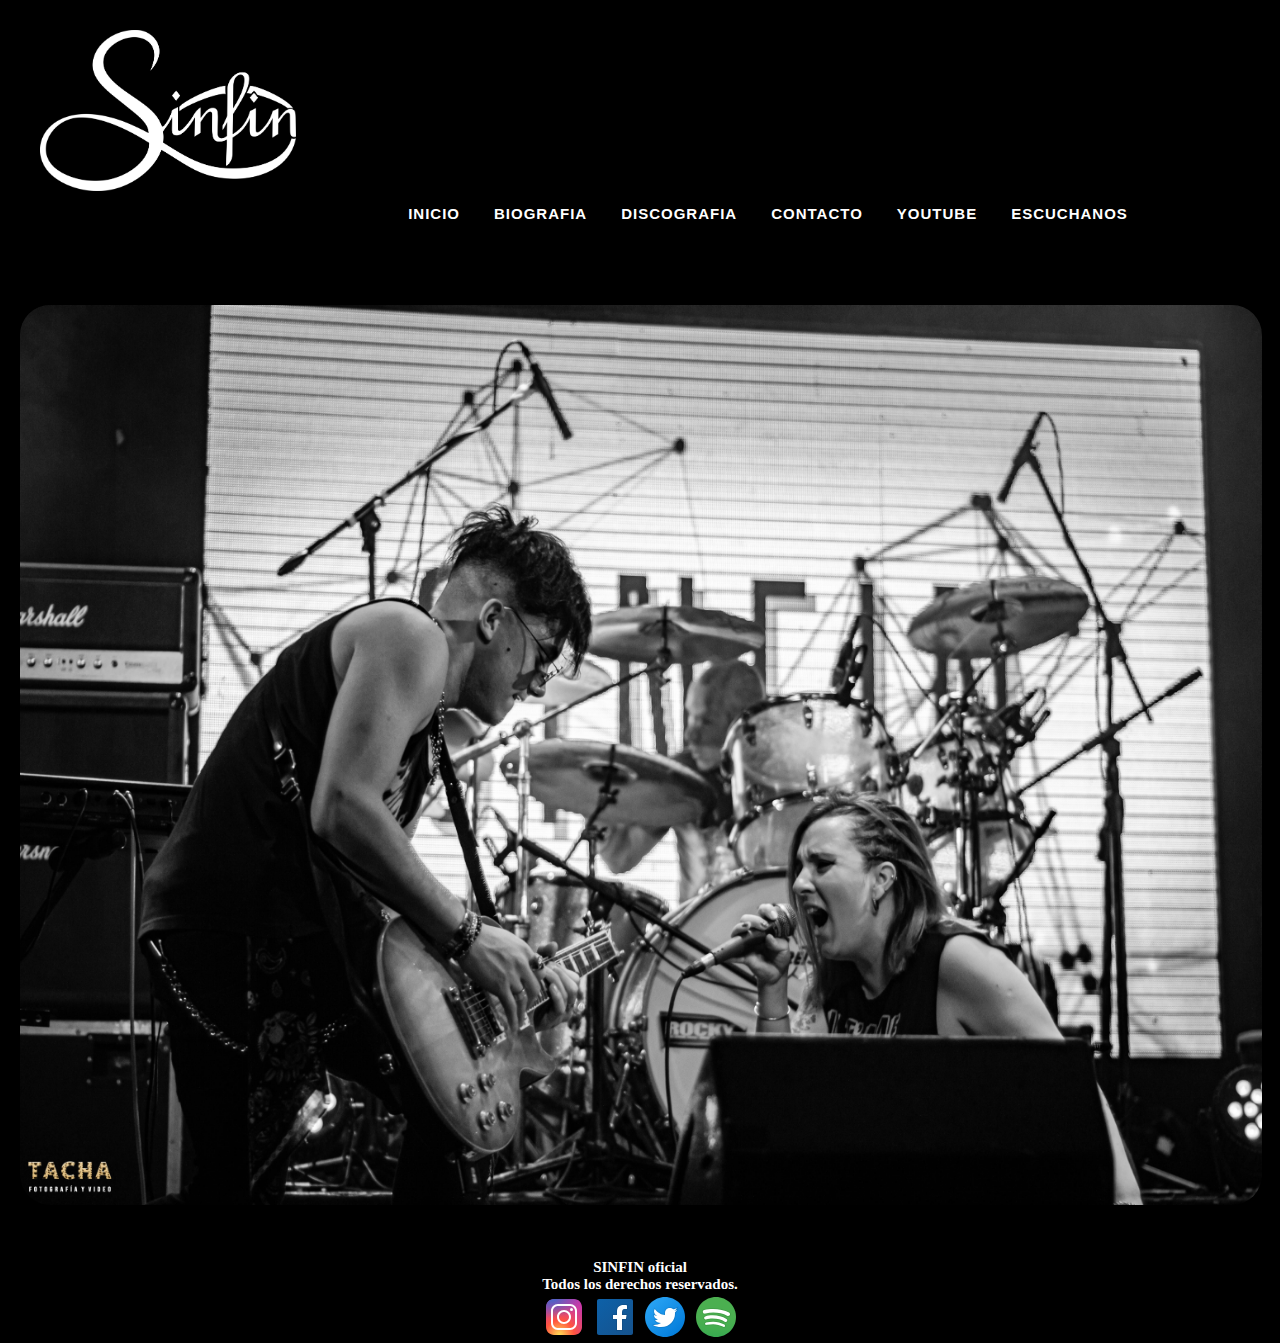
<file: index.html>
<!DOCTYPE html>
<html lang="en">
<head>
    <meta charset="UTF-8">
    <meta http-equiv="X-UA-Compatible" content="IE=edge">
    <meta name="viewport" content="width=device-width, initial-scale=1.0">
    <link rel="shortcut icon" href="./images/logo.jpg" type="image/x-icon">
    <link rel="stylesheet" href="./estilos/estilos.css">
    <title>SINFIN oficial</title>
</head>
<body>
    <header>
        <img class="logoIndex" src="./images/Logo45.png" alt="logo de la banda">  
        <nav class="menu">  
            <ul>
                <li>    
                    <a href="index.html">INICIO</a>
                </li>
                <li>    
                    <a href="./pages/biografia.html">BIOGRAFIA</a>
                </li>
                <li>
                    <a href="./pages/discografia.html">DISCOGRAFIA</a>
                    <ul class="submenu">
                        <li><a href="./pages/imagenes.html">IMAGENES</a></li>
                        <li><a href="./pages/integrantes.html">INTEGRANTES</a></li>
                    </ul>
                </li>
                <li>    
                    <a href="./pages/contacto.html">CONTACTO</a>
                </li>
                <li>    
                    <a target="_blank" href="https://www.youtube.com/@SINFINoficial">YOUTUBE</a>
                </li>
                <li>
                    <a href="">ESCUCHANOS</a>
                    <ul class="submenu">
                        <li><a target="_blank" href="">SPOTIFY</a></li>
                        <li><a target="_blank" href="">SOUNDCLOUD</a></li>
                        <li><a target="_blank" href="">APPLE MUSIC</a></li>
                    </ul>
                </li>
            </ul>
        </nav>
    </header>
    <div class="contenedorImg">
        <img class="foto1Index" src="./images/DSC_0328.jpg" alt="">
    </div>
    <footer class="footer">
        <div>
            <h2>SINFIN oficial <br> Todos los derechos reservados.</h2> 
            <a target="_blank" href="https://www.instagram.com/sinfin_rock/">  <img class="icono" src="./images/icons8-instagram.svg" alt="logo de instagram normal"></a>
            <a target="_blank" href="https://www.facebook.com/sinfinrock1">  <img class="icono" src="./images/icons8-facebook.svg" alt="logo de facebook normal"></a>
            <a target="_blank" href="https://twitter.com/sinfin_rock">  <img class="icono" src="./images/icons8-twitter-circled.svg" alt="logo de twitter normal"></a>
            <a target="_blank" href="https://open.spotify.com/artist/02mtSlWHjf9o2SP3NzKowz?si=W0Re-e3mQzudQ7jnJpN54w"> <img class="icono" src="./images/icons8-spotify.svg" alt="logo de spotify normal"></a>
        </div>
    </footer>
</body>
</html>
</file>
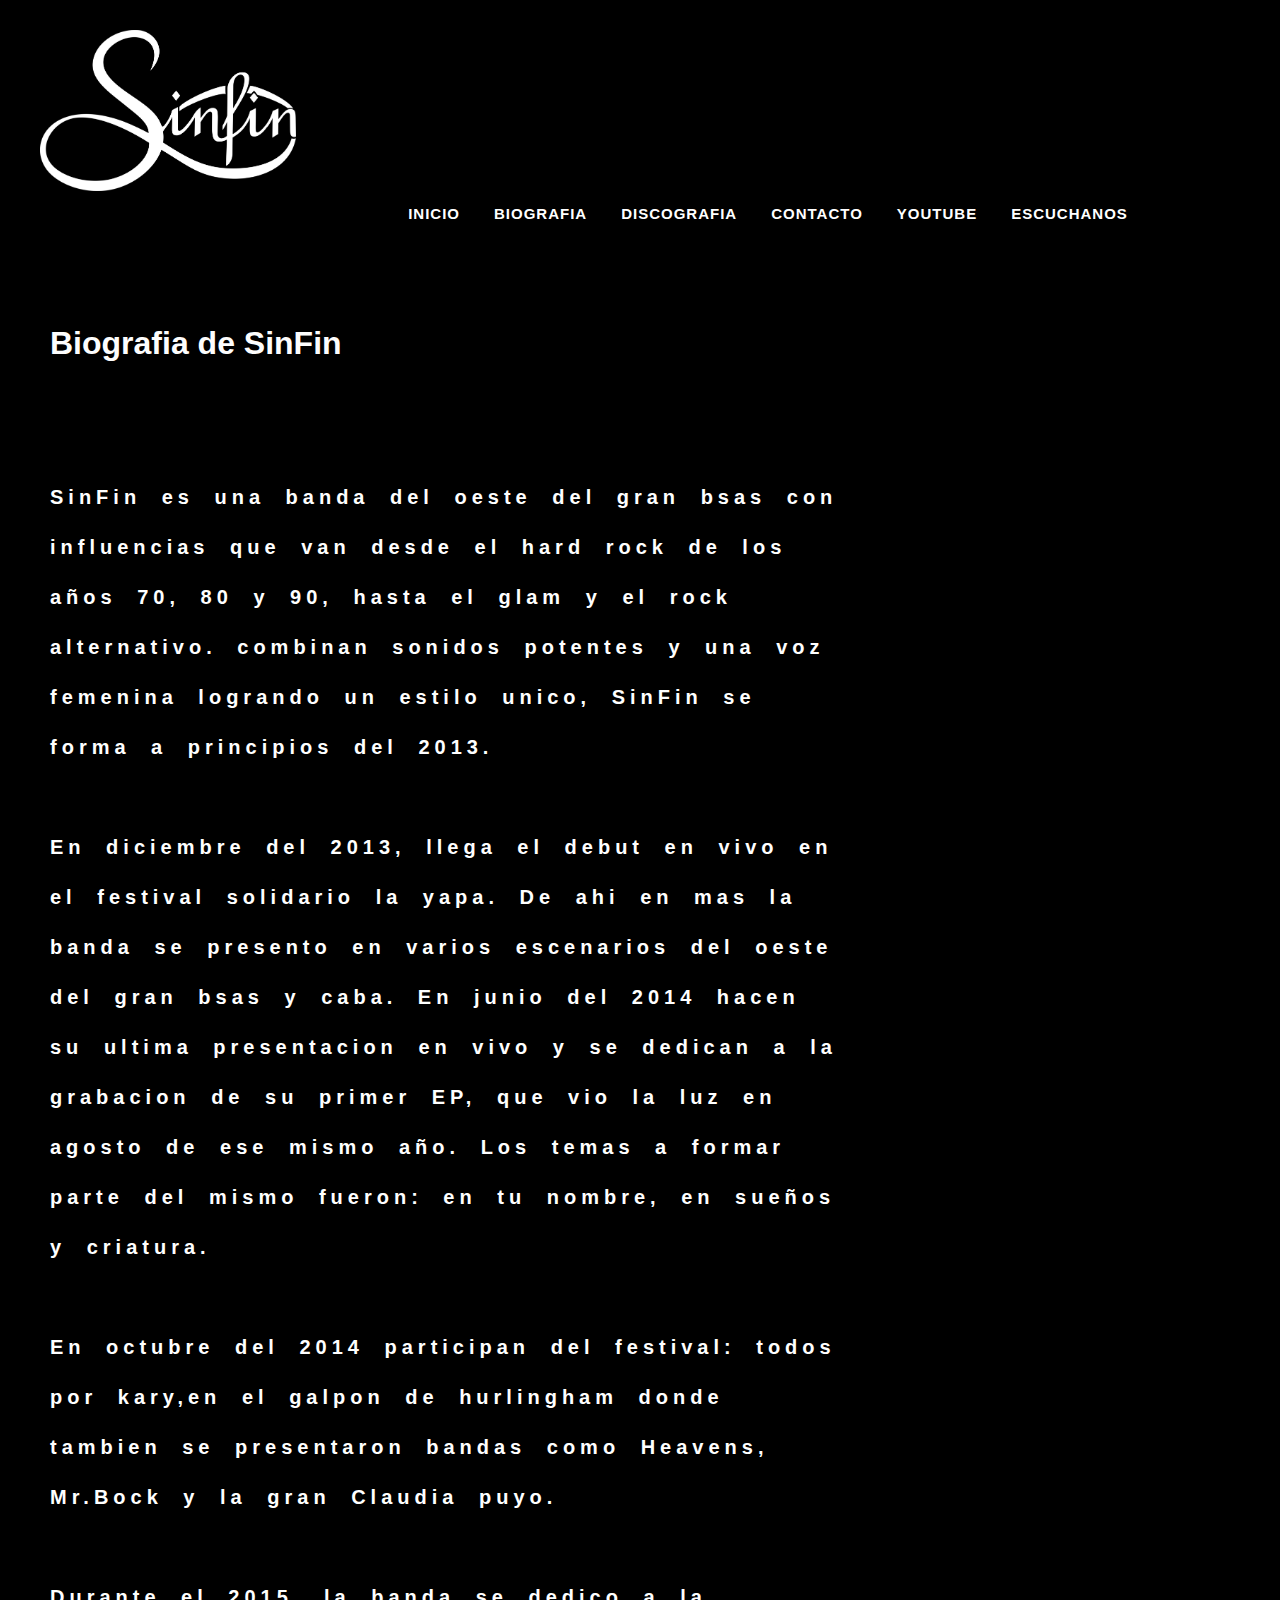
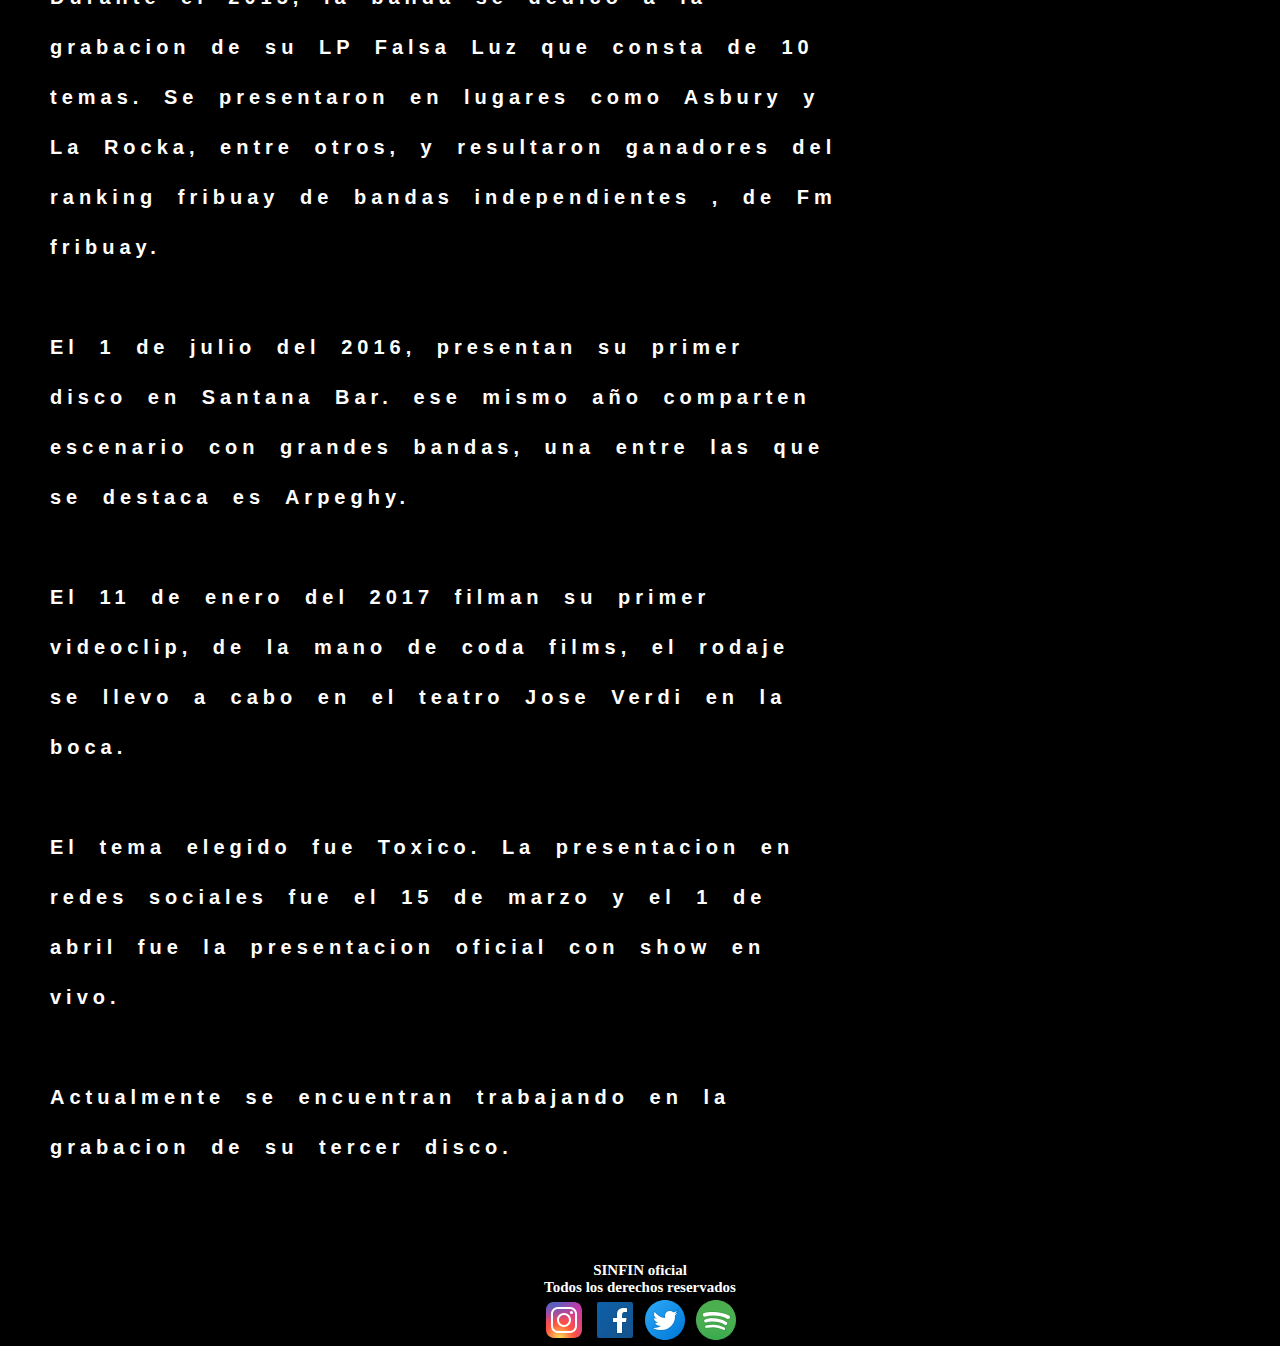
<file: pages/biografia.html>
<!DOCTYPE html>
<html lang="en">
<head>
    <meta charset="UTF-8">
    <meta http-equiv="X-UA-Compatible" content="IE=edge">
    <meta name="viewport" content="width=device-width, initial-scale=1.0">
    <link rel="shortcut icon" href="../images/logo.jpg" type="image/x-icon">
    <link rel="stylesheet" href="../estilos/estilos.css">
    <title>SINFIN oficial</title>
</head>
<body>
    <header>
        <img class="logoIndex" src="../images/Logo45.png" alt="logo de la banda">  
        <nav class="menu">  
            <ul>
                <li>    
                    <a href="../index.html">INICIO</a>
                </li>
                <li>    
                    <a href="./biografia.html">BIOGRAFIA</a>
                </li>
                <li>
                    <a href="./discografia.html">DISCOGRAFIA</a>
                    <ul class="submenu">
                        <li><a href="./imagenes.html">IMAGENES</a></li>
                        <li><a href="./integrantes.html">INTEGRANTES</a></li>
                    </ul>
                </li>
                <li>    
                    <a href="./contacto.html">CONTACTO</a>
                </li>
                <li>    
                    <a target="_blank" href="https://www.youtube.com/@SINFINoficial">YOUTUBE</a>
                </li>
                <li>
                    <a href="">ESCUCHANOS</a>
                    <ul class="submenu">
                        <li><a target="_blank" href="">SPOTIFY</a></li>
                        <li><a target="_blank" href="">SOUNDCLOUD</a></li>
                        <li><a target="_blank" href="">APPLE MUSIC</a></li>
                    </ul>
                </li>
            </ul>
        </nav>
    </header>
        <div>
            <h1 id="tituloBio"> Biografia de SinFin</h1>
            <p id="biografia"> 
                SinFin es una banda del oeste del gran bsas con influencias
                que van desde el hard rock de los años 70, 80 y 90, hasta el
                glam y el rock alternativo. combinan sonidos potentes y una voz
                femenina logrando un estilo unico, SinFin se forma a principios del 2013. <br><br>
                En diciembre del 2013, llega el debut en vivo en el festival solidario la yapa.
                De ahi en mas la banda se presento en varios escenarios del oeste del gran bsas y caba.
                En junio del 2014 hacen su ultima presentacion en vivo y se dedican a la grabacion
                de su primer EP, que vio la luz en agosto de ese mismo año. Los temas a formar parte del mismo
                fueron: en tu nombre, en sueños y criatura. <br><br>
                En octubre del 2014 participan del festival: todos por kary,en el galpon de hurlingham
                donde tambien se presentaron bandas como Heavens, Mr.Bock y la gran Claudia puyo. <br><br>
                Durante el 2015, la banda se dedico a la grabacion de su LP Falsa Luz que consta de 10 temas.
                Se presentaron en lugares como Asbury y La Rocka, entre otros, y resultaron ganadores del ranking
                fribuay de bandas independientes , de Fm fribuay. <br><br>
                El 1 de julio del 2016, presentan su primer disco en Santana Bar. ese mismo año comparten
                escenario con grandes bandas, una entre las que se destaca es Arpeghy. <br><br>
                El 11 de enero del 2017 filman su primer videoclip, de la mano de coda films, el rodaje se llevo a cabo
                en el teatro Jose Verdi en la boca. <br><br>
                El tema elegido fue Toxico. La presentacion en redes sociales fue el 15 de marzo y el 1 de abril
                fue la presentacion oficial con show en vivo. <br><br>
                Actualmente se encuentran trabajando en la grabacion de su tercer disco.
            </p>
        </div>
    <footer>    
        <div class="footer">
            <h2>SINFIN oficial <br> Todos los derechos reservados</h2>
            <a target="_blank" href="https://www.instagram.com/sinfin_rock/">  <img class="icono" src="../images/icons8-instagram.svg" alt="logo de instagram normal"></a>
            <a target="_blank" href="https://www.facebook.com/sinfinrock1">  <img class="icono" src="../images/icons8-facebook.svg" alt="logo de facebook normal"></a>
            <a target="_blank" href="https://twitter.com/sinfin_rock">  <img class="icono" src="../images/icons8-twitter-circled.svg" alt="logo de twitter normal"></a>
            <a target="_blank" href="https://open.spotify.com/artist/02mtSlWHjf9o2SP3NzKowz?si=W0Re-e3mQzudQ7jnJpN54w"> <img class="icono" src="../images/icons8-spotify.svg" alt="logo de spotify normal"></a>
        </div>
    </footer>
</body>
</html>
</file>
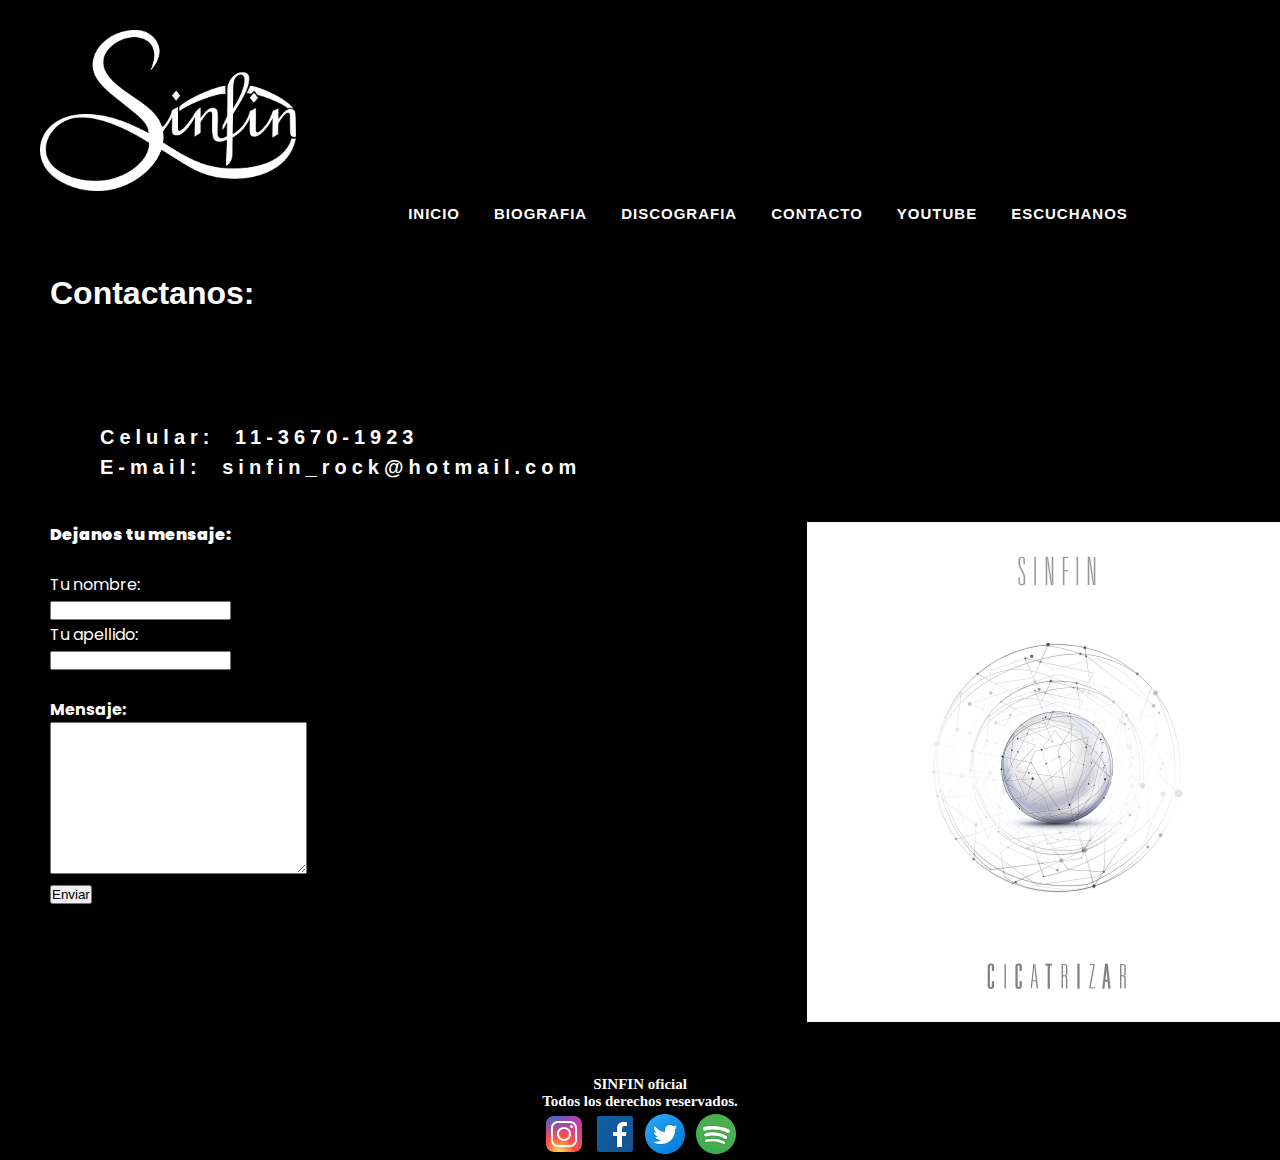
<file: pages/contacto.html>
<!DOCTYPE html>
<html lang="en">
<head>
    <meta charset="UTF-8">
    <meta http-equiv="X-UA-Compatible" content="IE=edge">
    <meta name="viewport" content="width=device-width, initial-scale=1.0">
    <link rel="shortcut icon" href="../images/logo.jpg" type="image/x-icon">
    <link rel="stylesheet" href="../estilos/estilos.css">
    <title>SINFIN oficial</title>
</head>
<body>
    <header>
        <img class="logoIndex" src="../images/Logo45.png" alt="logo de la banda">  
        <nav class="menu">  
            <ul>
                <li>    
                    <a href="../index.html">INICIO</a>
                </li>
                <li>    
                    <a href="./biografia.html">BIOGRAFIA</a>
                </li>
                <li>
                    <a href="./discografia.html">DISCOGRAFIA</a>
                    <ul class="submenu">
                        <li><a href="./imagenes.html">IMAGENES</a></li>
                        <li><a href="./integrantes.html">INTEGRANTES</a></li>
                    </ul>
                </li>
                <li>    
                    <a href="./contacto.html">CONTACTO</a>
                </li>
                <li>    
                    <a target="_blank" href="https://www.youtube.com/@SINFINoficial">YOUTUBE</a>
                </li>
                <li>
                    <a href="">ESCUCHANOS</a>
                    <ul class="submenu">
                        <li><a target="_blank" href="">SPOTIFY</a></li>
                        <li><a target="_blank" href="">SOUNDCLOUD</a></li>
                        <li><a target="_blank" href="">APPLE MUSIC</a></li>
                    </ul>
                </li>
            </ul>
        </nav>
    </header>
    <section>
        <h1>Contactanos:</h1>
        <p> Celular: 11-3670-1923 <br>
            E-mail: sinfin_rock@hotmail.com
        </p>
    </section>
    <div id="contenedorContacto">
        <div class="contactoTexto">
            <h4><strong>Dejanos tu mensaje:</strong></h4><br>
            <label>Tu nombre:</label>
            <input type="text"><br>
            <label>Tu apellido:</label>
            <input type="text"><br><br>
            <h4>Mensaje:</h4>
            <textarea name="consultas" id="" cols="30" rows="10"></textarea><br>
            <button>Enviar</button>
        </div>
        <div>
            <img class="imgContacto" src="../images/CICATRIZAR.jpg" alt="tapa cicatrizar">
        </div>
    </div>   
    <footer class="footer">
        <div>
            <h2>SINFIN oficial <br> Todos los derechos reservados.</h2> 
            <a target="_blank" href="https://www.instagram.com/sinfin_rock/">  <img class="icono" src="../images/icons8-instagram.svg" alt="logo de instagram normal"></a>
            <a target="_blank" href="https://www.facebook.com/sinfinrock1">  <img class="icono" src="../images/icons8-facebook.svg" alt="logo de facebook normal"></a>
            <a target="_blank" href="https://twitter.com/sinfin_rock">  <img class="icono" src="../images/icons8-twitter-circled.svg" alt="logo de twitter normal"></a>
            <a target="_blank" href="https://open.spotify.com/artist/02mtSlWHjf9o2SP3NzKowz?si=W0Re-e3mQzudQ7jnJpN54w"> <img class="icono" src="../images/icons8-spotify.svg" alt="logo de spotify normal"></a>
        </div>
    </footer>
</body>
</html>
</file>
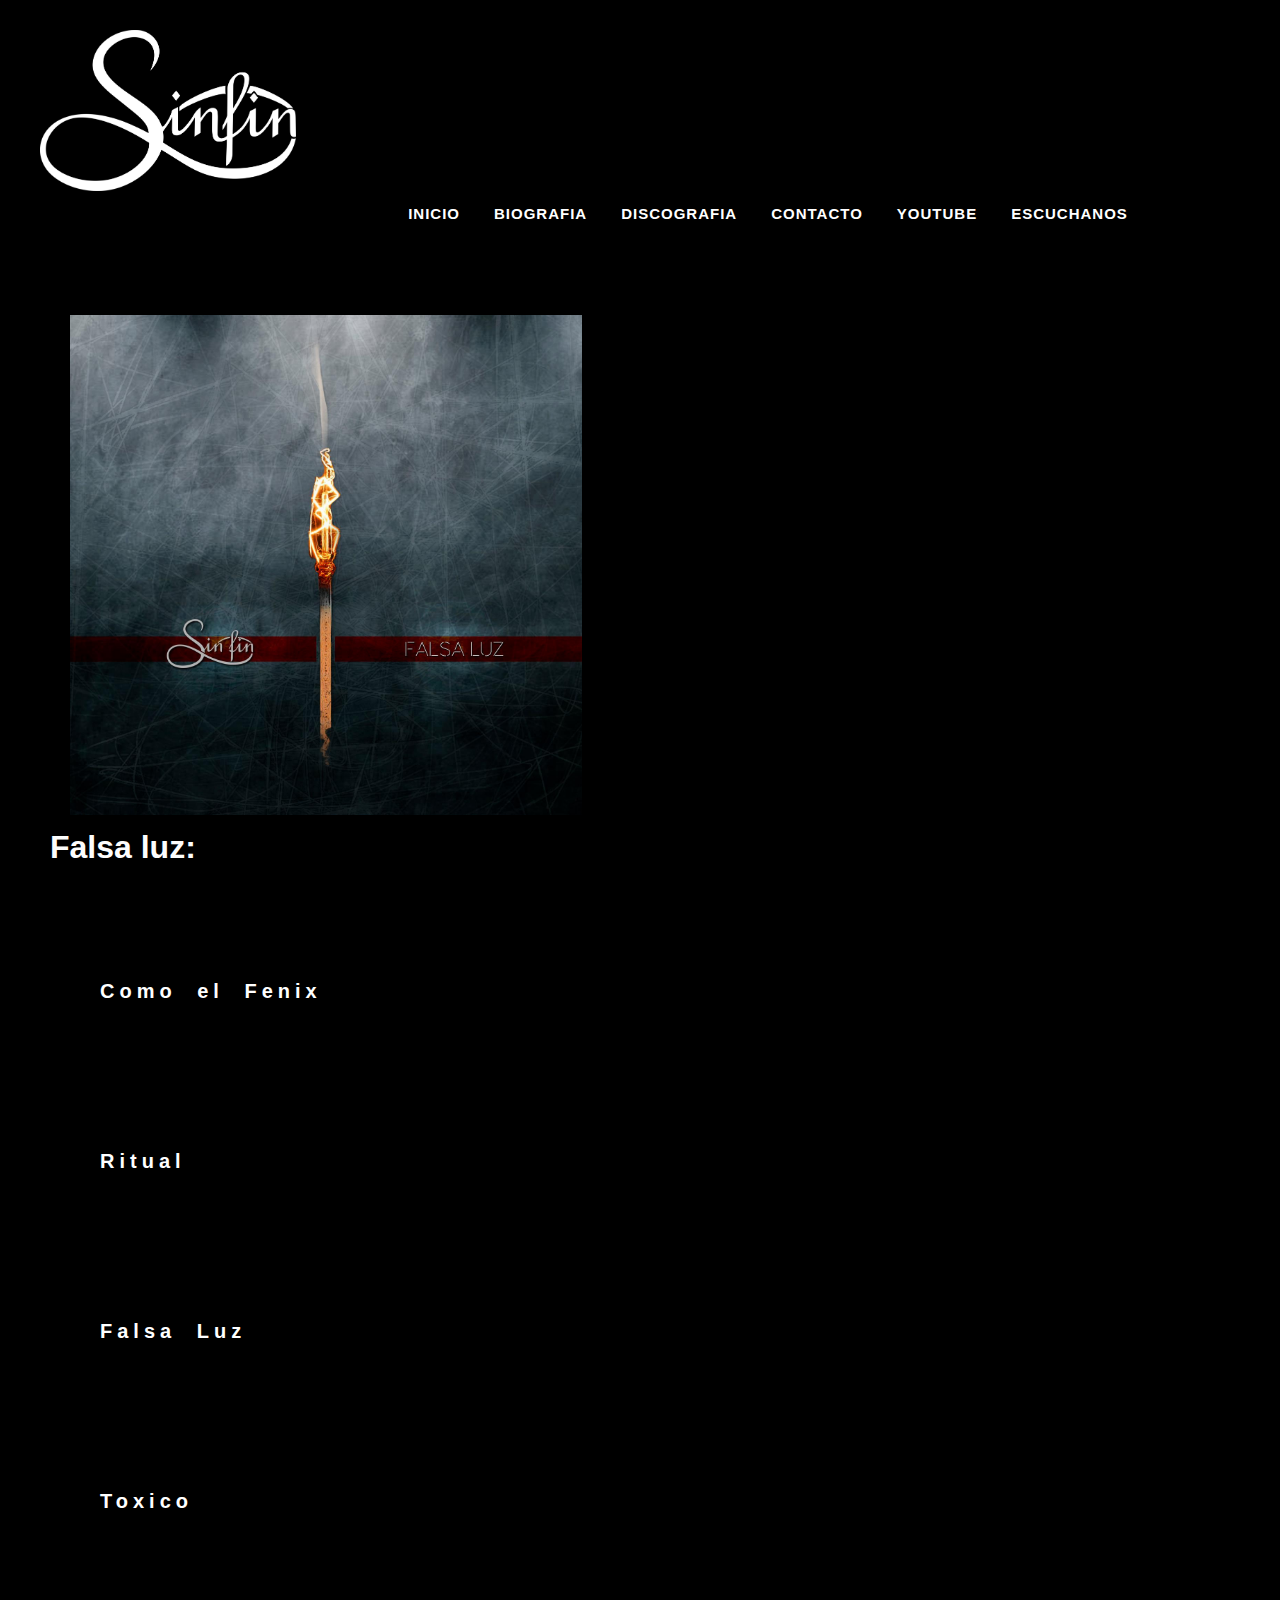
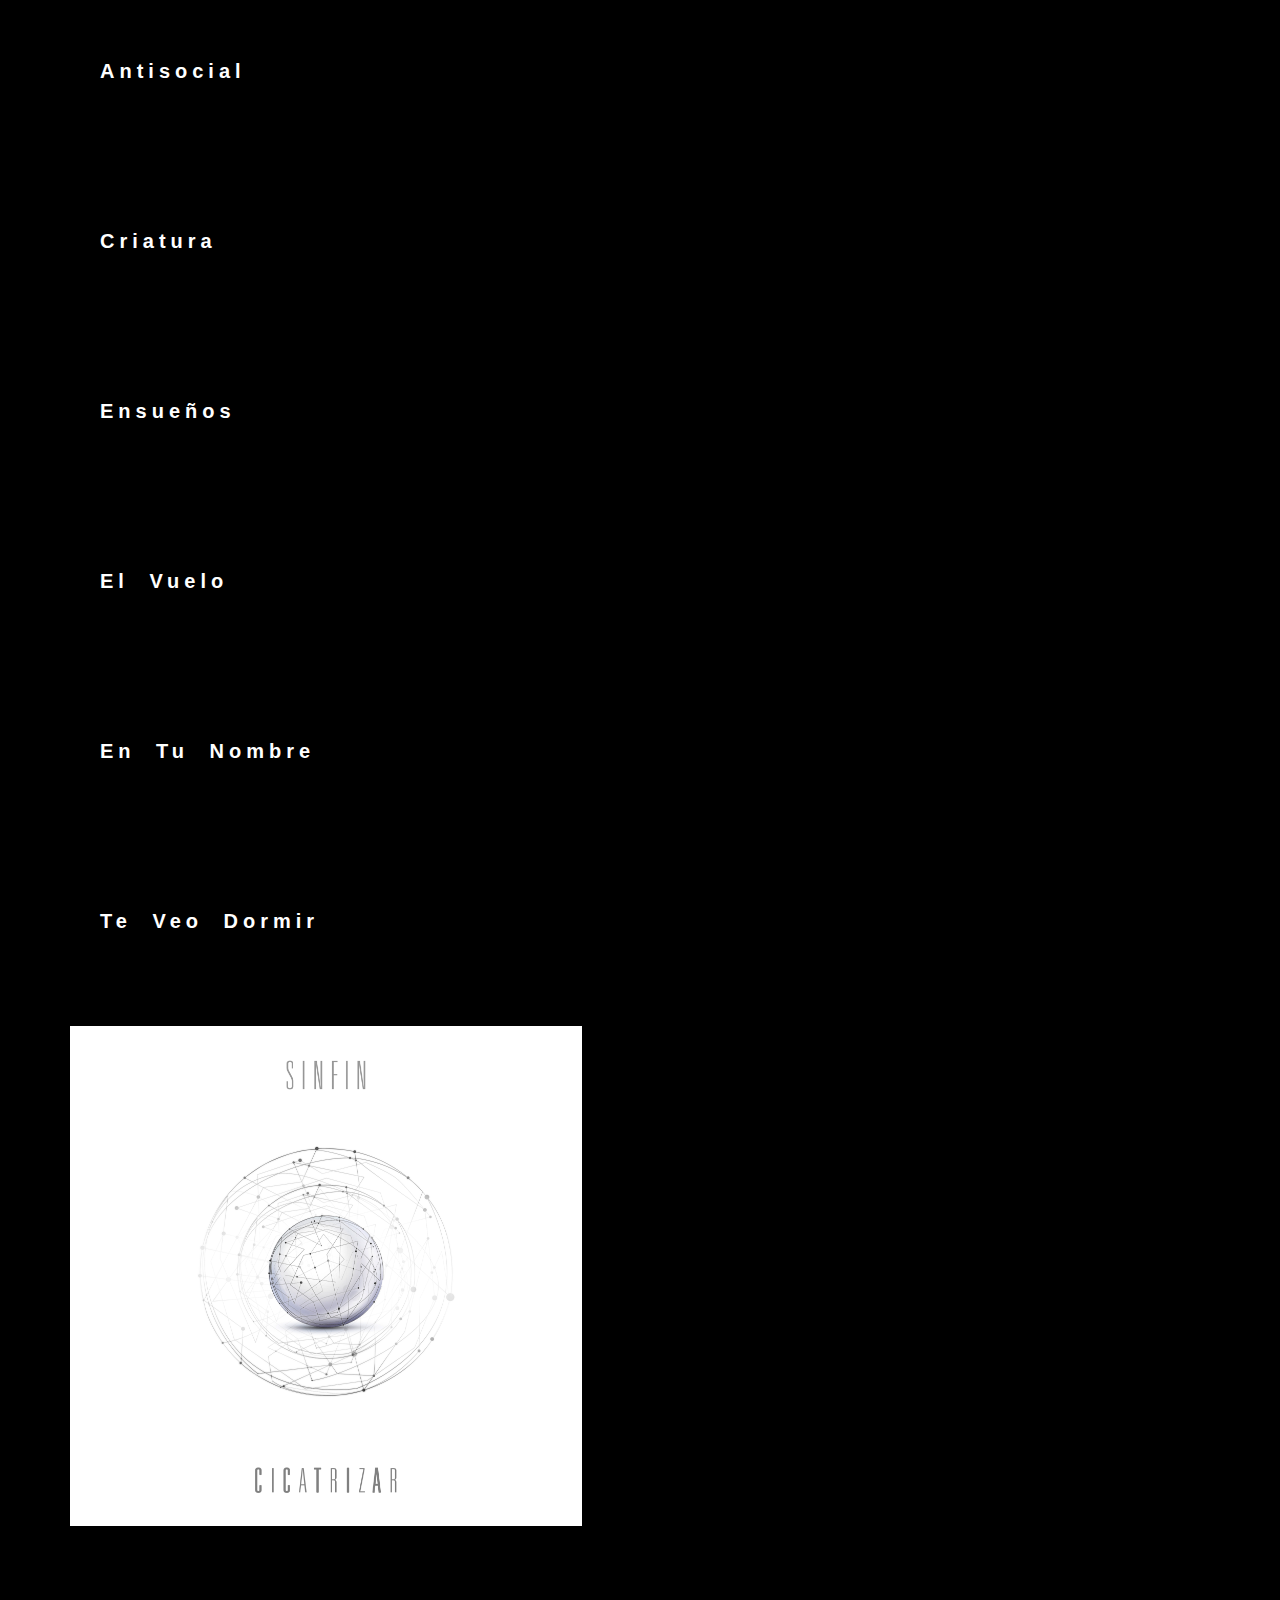
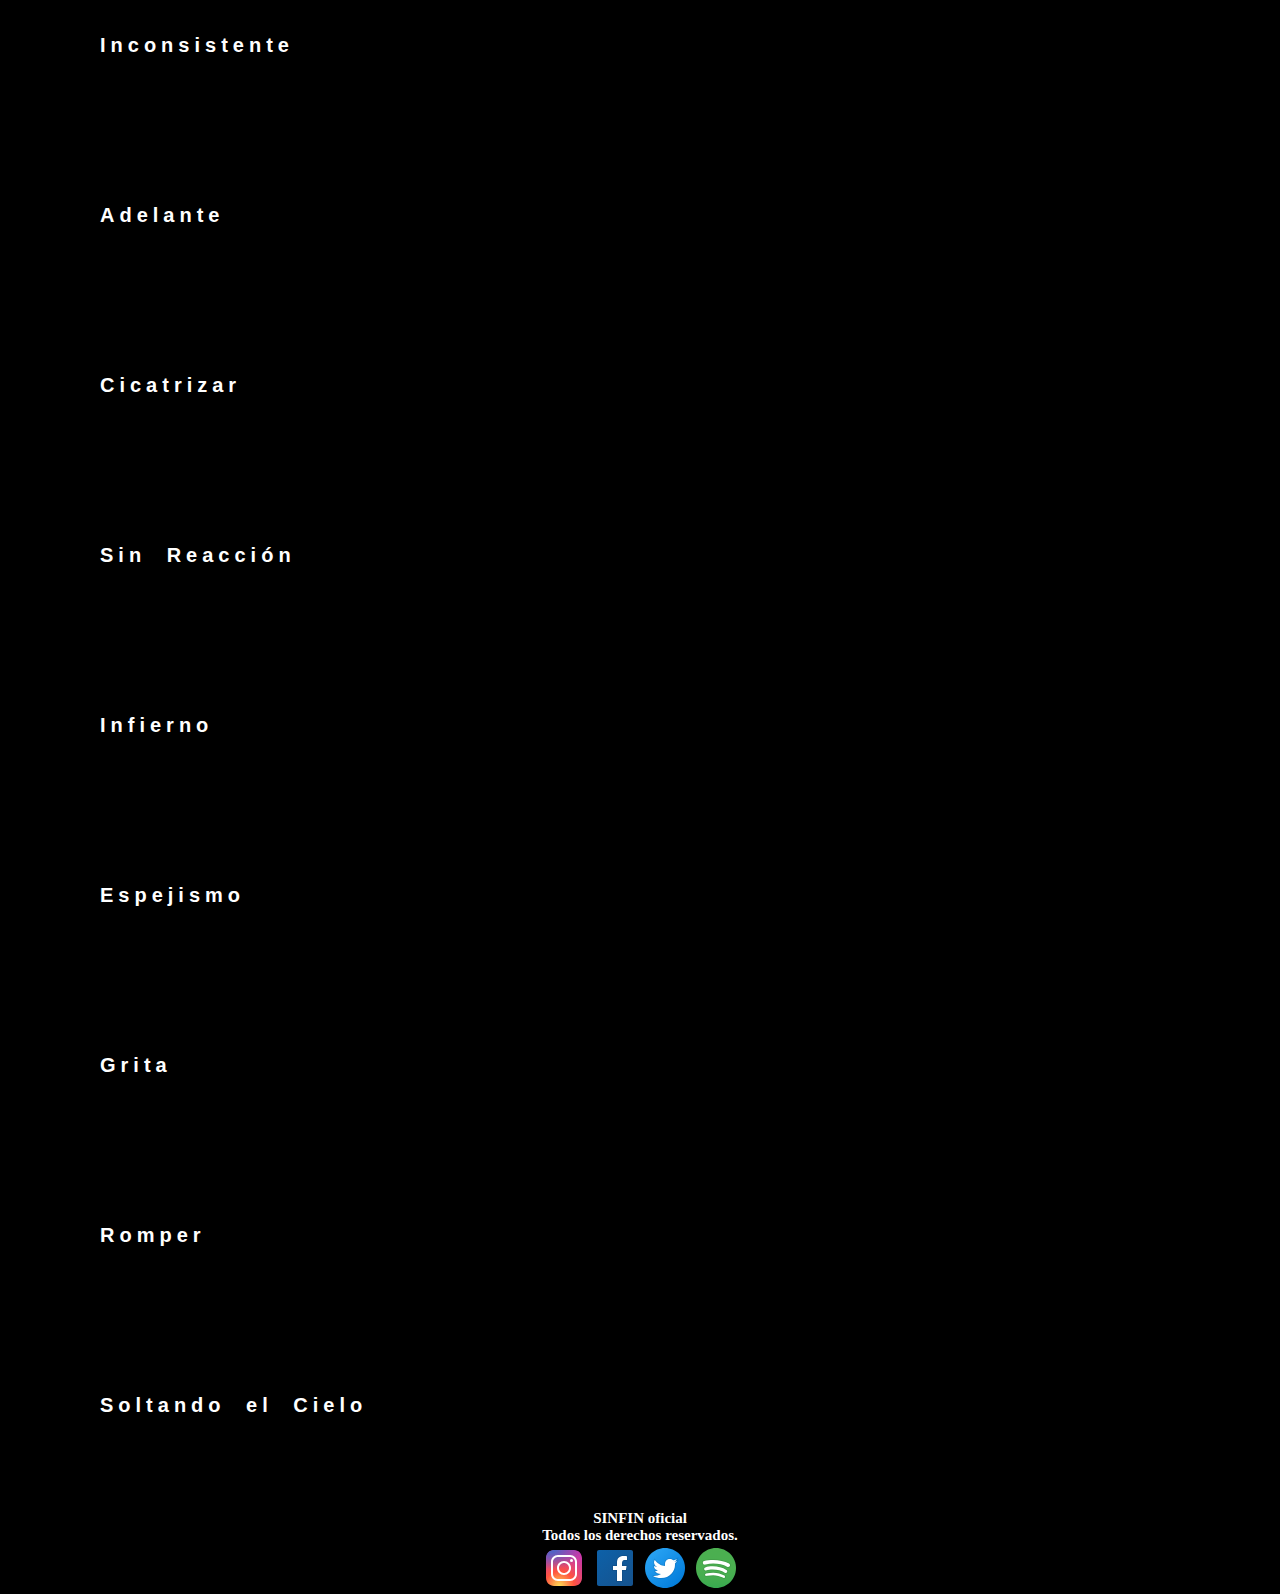
<file: pages/discografia.html>
<!DOCTYPE html>
<html lang="en">
<head>
    <meta charset="UTF-8">
    <meta http-equiv="X-UA-Compatible" content="IE=edge">
    <meta name="viewport" content="width=device-width, initial-scale=1.0">
    <link rel="shortcut icon" href="../images/logo.jpg" type="image/x-icon">
    <link rel="stylesheet" href="../estilos/estilos.css">
    <title>SINFIN Oficial</title>
</head>
<body>
    <header>
        <img class="logoIndex" src="../images/Logo45.png" alt="logo de la banda">  
        <nav class="menu">  
            <ul>
                <li>    
                    <a href="../index.html">INICIO</a>
                </li>
                <li>    
                    <a href="./biografia.html">BIOGRAFIA</a>
                </li>
                <li>
                    <a href="./discografia.html">DISCOGRAFIA</a>
                    <ul class="submenu">
                        <li><a href="./imagenes.html">IMAGENES</a></li>
                        <li><a href="./integrantes.html">INTEGRANTES</a></li>
                    </ul>
                </li>
                <li>    
                    <a href="./contacto.html">CONTACTO</a>
                </li>
                <li>    
                    <a target="_blank" href="https://www.youtube.com/@SINFINoficial">YOUTUBE</a>
                </li>
                <li>
                    <a href="">ESCUCHANOS</a>
                    <ul class="submenu">
                        <li><a target="_blank" href="">SPOTIFY</a></li>
                        <li><a target="_blank" href="">SOUNDCLOUD</a></li>
                        <li><a target="_blank" href="">APPLE MUSIC</a></li>
                    </ul>
                </li>
            </ul>
        </nav>
    </header>
    <section>   
        <img class="fotodisc1" src="../images/falsa-luz.jpg" alt="tapa disco falsaluz">
        <h1 class="falsaluz">Falsa luz: </h1>
        <p>Como el Fenix</p>
        <p>Ritual</p>
        <p>Falsa Luz</p>
        <p>Toxico</p>
        <p>Antisocial</p>
        <p>Criatura</p>
        <p>Ensueños</p>
        <p>El Vuelo</p>
        <p>En Tu Nombre</p>
        <p>Te Veo Dormir</p>
        <img class="fotodisc2" src="../images/CICATRIZAR.jpg" alt="tapa disco cicatrizar">
        <p>Inconsistente</p>
        <p>Adelante</p>
        <p>Cicatrizar</p>
        <p>Sin Reacción</p>
        <p>Infierno</p>
        <p>Espejismo</p>
        <p>Grita</p>
        <p>Romper</p>
        <p>Soltando el Cielo</p>
    </section>
    <footer class="footer">
        <div>
            <h2>SINFIN oficial <br> Todos los derechos reservados.</h2> 
            <a target="_blank" href="https://www.instagram.com/sinfin_rock/">  <img class="icono" src="../images/icons8-instagram.svg" alt="logo de instagram normal"></a>
            <a target="_blank" href="https://www.facebook.com/sinfinrock1">  <img class="icono" src="../images/icons8-facebook.svg" alt="logo de facebook normal"></a>
            <a target="_blank" href="https://twitter.com/sinfin_rock"> <img class="icono" src="../images/icons8-twitter-circled.svg" alt="logo de twitter normal"></a>
            <a target="_blank" href="https://open.spotify.com/artist/02mtSlWHjf9o2SP3NzKowz?si=W0Re-e3mQzudQ7jnJpN54w"> <img class="icono" src="../images/icons8-spotify.svg" alt="logo de spotify normal"></a>
        </div>
    </footer>
</body>
</html>
</file>
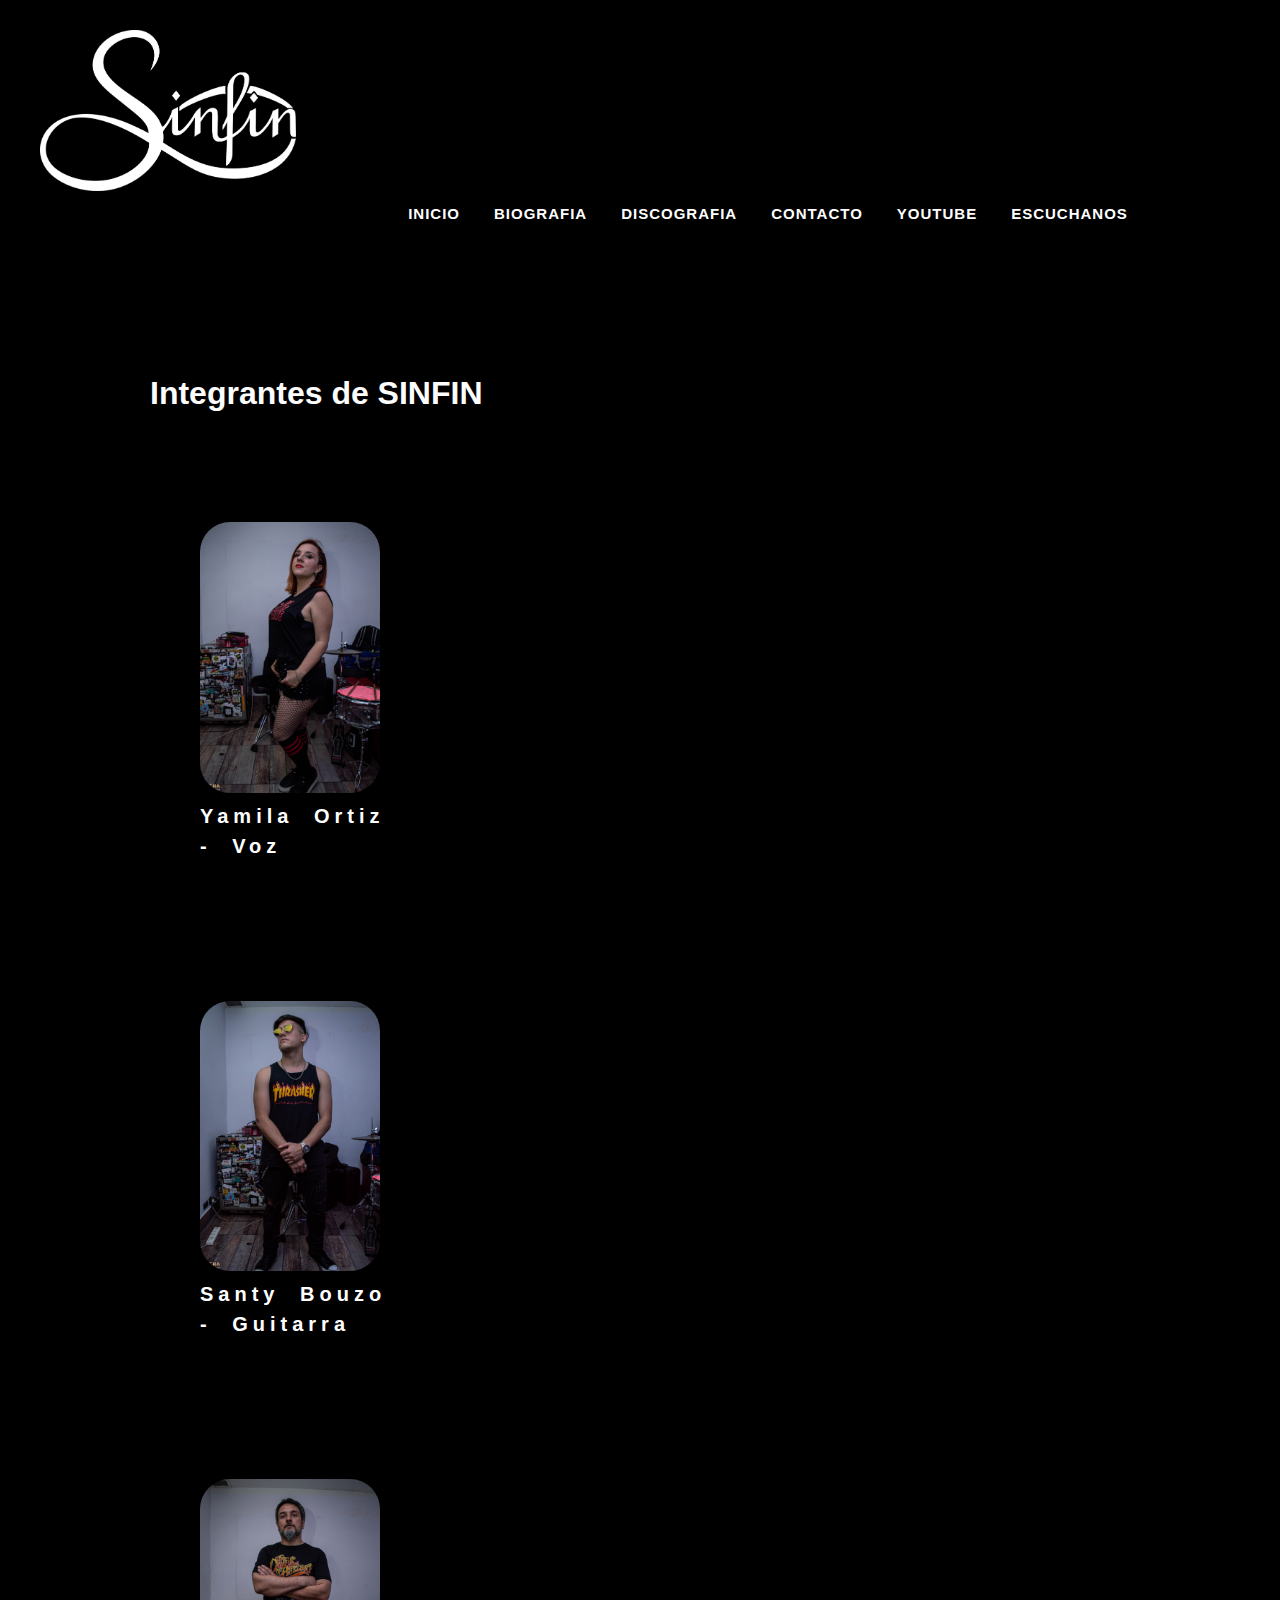
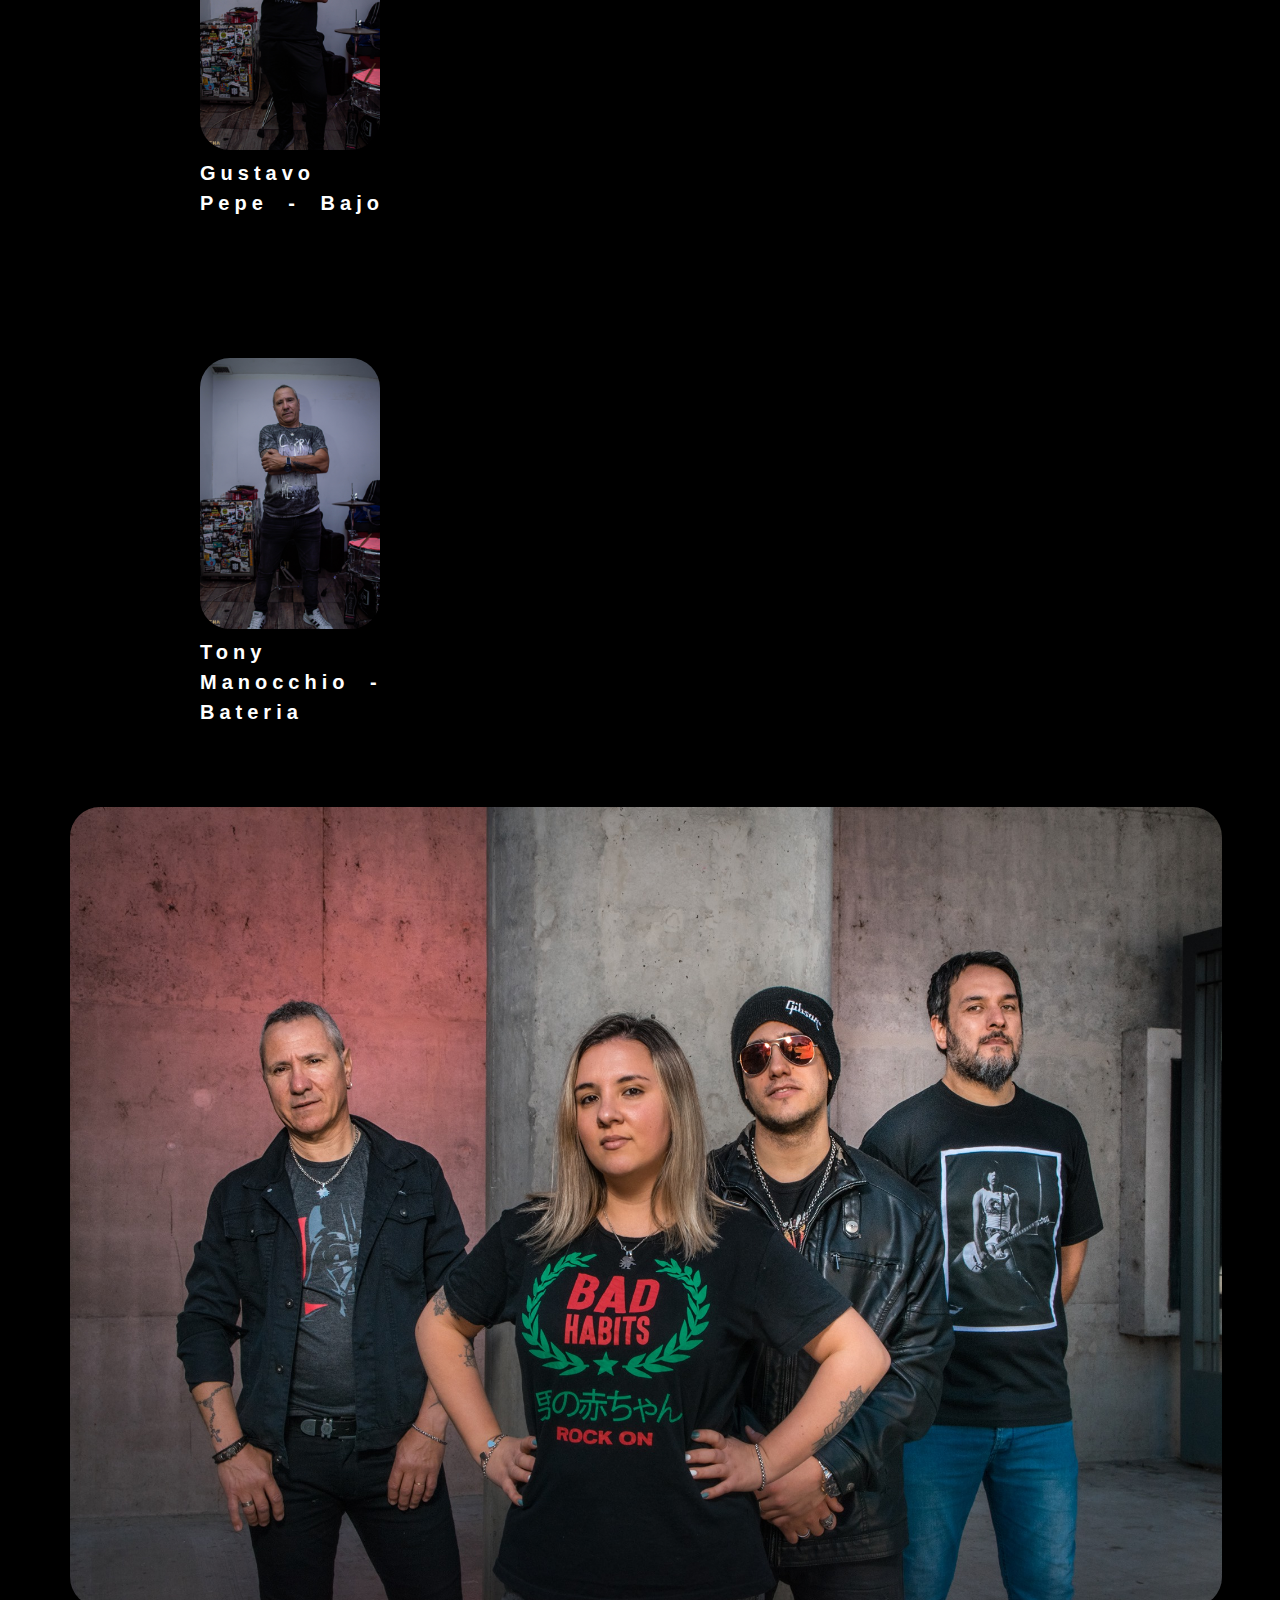
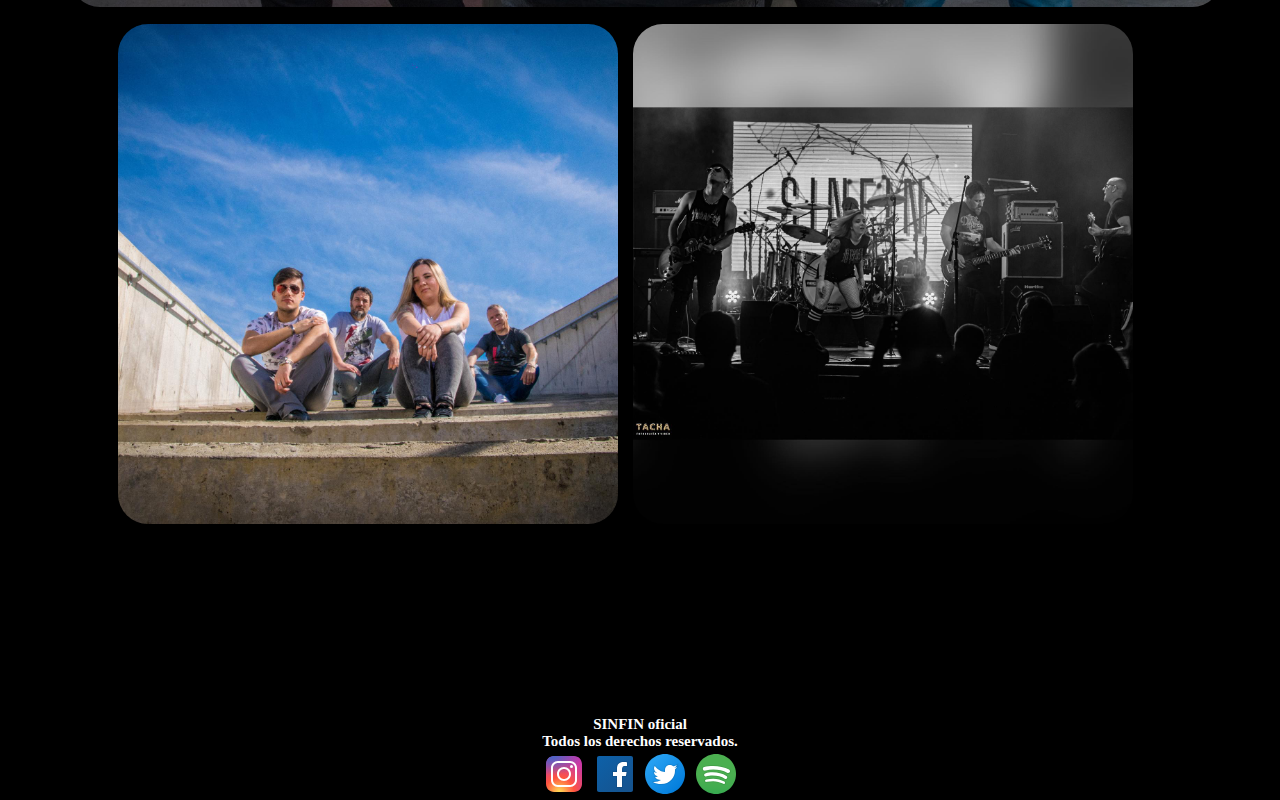
<file: pages/integrantes.html>
<!DOCTYPE html>
<html lang="en">
<head>
    <meta charset="UTF-8">
    <meta http-equiv="X-UA-Compatible" content="IE=edge">
    <meta name="viewport" content="width=device-width, initial-scale=1.0">
    <link rel="shortcut icon" href="../images/logo.jpg" type="image/x-icon">
    <link rel="stylesheet" href="../estilos/estilos.css">
    <title>SINFIN oficial</title>
</head>
<body>
    <header>
        <img class="logoIndex" src="../images/Logo45.png" alt="logo de la banda">  
        <nav class="menu">  
            <ul>
                <li>    
                    <a href="../index.html">INICIO</a>
                </li>
                <li>    
                    <a href="./biografia.html">BIOGRAFIA</a>
                </li>
                <li>
                    <a href="./discografia.html">DISCOGRAFIA</a>
                    <ul class="submenu">
                        <li><a href="./imagenes.html">IMAGENES</a></li>
                        <li><a href="./integrantes.html">INTEGRANTES</a></li>
                    </ul>
                </li>
                <li>    
                    <a href="./contacto.html">CONTACTO</a>
                </li>
                <li>    
                    <a target="_blank" href="https://www.youtube.com/@SINFINoficial">YOUTUBE</a>
                </li>
                <li>
                    <a href="">ESCUCHANOS</a>
                    <ul class="submenu">
                        <li><a target="_blank" href="">SPOTIFY</a></li>
                        <li><a target="_blank" href="">SOUNDCLOUD</a></li>
                        <li><a target="_blank" href="">APPLE MUSIC</a></li>
                    </ul>
                </li>
            </ul>
        </nav>
    </header>
    <section class="integrantess">   
        <h1>Integrantes de SINFIN</h1>
        <p>
        <img class="yamila" src="../images/yamila.jpg" alt="foto yamila">
            Yamila Ortiz - Voz
        </p>
        <p>
        <img class="bouzo" src="../images/bouzo.jpg" alt="foto santy bouzo">
            Santy Bouzo - Guitarra
        </p>
        <p> 
        <img class="gustavo" src="../images/gustavo.jpg" alt="foto gustavo pepe">
            Gustavo Pepe - Bajo
        </p>
        <p> 
        <img class="tony" src="../images/tony.jpg" alt=" foto tio tony">
            Tony Manocchio - Bateria
        </p>
    </section>
    <section>   
        <div>   
            <img class="imagint" src="../images/foto4.jpg" alt="imagen de integrantes de sinfin">
        </div>
    </section>
    <section class="integrantesFotos"> 
        <img class="intSinfin" src="../images/foto2.jpg" alt="imagen de banda completa">
    </div>
    <div>   
        <img class="escenarioSinfin" src="../images/foto7.jpg" alt="imagen show de la banda">
    </div>
    </section>    
    <footer class="footer">
        <div>
            <h2>SINFIN oficial <br> Todos los derechos reservados.</h2>
            <a target="_blank" href="https://www.instagram.com/sinfin_rock/">  <img class="icono" src="../images/icons8-instagram.svg" alt="logo de instagram normal"></a>
            <a target="_blank" href="https://www.facebook.com/sinfinrock1">  <img class="icono" src="../images/icons8-facebook.svg" alt="logo de facebook normal"></a>
            <a target="_blank" href="https://twitter.com/sinfin_rock">  <img class="icono" src="../images/icons8-twitter-circled.svg" alt="logo de twitter normal"></a>
            <a target="_blank" href="https://open.spotify.com/artist/02mtSlWHjf9o2SP3NzKowz?si=W0Re-e3mQzudQ7jnJpN54w"> <img class="icono" src="../images/icons8-spotify.svg" alt="logo de spotify normal"></a>
        </div>
    </footer>
</body>
</html>
</file>
<file: estilos/estilos.css>
@import url('https://fonts.googleapis.com/css2?family=Poppins:ital@0;1&family=Roboto:ital@0;1&display=swap');


*{
    margin:0;
    padding:0;
}


p{
    color: rgb(255, 255, 255);
    padding: 40px;
    margin-right: 400px;
    margin-top: 60px;
    margin-left: 60px;
}

p{
    font-family: 'Poppins', sans-serif;
    font-weight: bolder;
    font-size: 20px;
    text-align:left;
    line-height: 30px;
    letter-spacing: 5px;
    word-spacing: 10px;
    color: white;
}

/* index */

.menu li{
    position: relative;
    display: inline-block;
    font-size: 20px;
    margin-top: -500px;
}

.submenu{
    display: none ;
    position: absolute;
    color: white;
    list-style: none;
}

.menu li:hover .submenu{
    display: block;
}

.logoIndex{
    width: 20%;
    margin-left: 40px;
    margin-right: 100px;
    background-color: black;
    margin-top: 30px;
}

.logo .p .a .img{
    width: 40%;
    height: 400%;
}

nav{
    width: 120%;
    height: 70px;
    background-color: black;
    display:flex;
    justify-content: center;
    padding-top: 10px;
    box-sizing: border-box;
}

nav ul li {
    display: inline;
}

nav ul li a{
    color: white;
    font-size: 15px;
    text-decoration: none;
    text-transform: uppercase;
    padding-left: 15px;
    padding-right: 15px;
    font-weight: bold;
    letter-spacing: 1px;
    text-align: center;
}


nav ul li a:hover{
    color: rgb(0, 0, 0);
    background-color: white;
}


body{
    background-color: rgb(0, 0, 0);
}


h1, p, a {
    font-family: 'Franklin Gothic Medium', 'Arial Narrow', Arial, sans-serif;
}

h1{
    color: rgb(253, 253, 253);
    padding: 10px;
    margin-left: 40px;
}

.border-radius{
    border-radius: 50%;
    color: rgb(248, 246, 249);
}

footer{
    font-size: 10px;
    color: white;
    text-align: center;
    padding-top: 50px;
    height: 100%;
}

.contenedorImg{
    width: 100%;
}

.foto1Index{
    width: 97%;
    height: 900px;
    margin-left: 20px;
    margin-top: 40px;
    text-align: center;
    border-radius: 30px;
}


/* integrantes */

.integrantess{
    color: rgb(255, 255, 255);
    padding: 40px;
    margin-right: 400px;
    margin-top: 60px;
    margin-left: 60px;
}

.imagint{
    width: 90%;
    height: 800px;
    margin-left: 70px;
    margin-right: 70px;
    border-radius: 30px;
}

.yamila{
    width: 90%;
    border-radius: 30px;
}

.bouzo{
    width: 90%;
    border-radius: 30px;
}

.gustavo{
    width: 90%;
    border-radius: 30px;
}

.tony{
    width: 90%;
    border-radius: 30px;
}


.integrantesFotos{ 
    display: grid;
    grid-template-columns: repeat(4, 300px);
    grid-template-rows: repeat(3, 200px);
    gap: 15px;
    padding: 1%;
    justify-content: center;
}

.intSinfin{    
    overflow: hidden;
    width: 500px;
    height: 500px;
    display: flex;
    align-items: center;
    margin-left: 100px;
    margin-right: 450px;
    border-radius: 30px;
}


.escenarioSinfin{
    overflow: hidden;
    width: 500px;
    height: 500px;
    display: flex;
    align-items: center;
    grid-column: 1/2;
    grid-row: 1/2;
    border-radius: 30px;
    margin-left: 300px;
    margin-right: 500px;
}


/* Discografia */

.fotodisc1{
    width: 40%;
    height: 500px;
    margin-left: 70px;
    margin-right: 70px;
    padding-top: 50px;
}

.fotodisc2{
    width: 40%;
    height: 500px;
    margin-left: 70px;
    margin-right: 70px;
    padding-top: 50px;
}

.falsaluz{
    display: flex;
    justify-content: left;
}

/* biografia */

#tituloBio{
    margin-top: 50px;
}

#biografia{
    margin-left: 10px;
    line-height: 50px;
}


.primerParrafo{
    text-transform: capitalize;
    font-size: 30px;
    background-color: white ;
}


/* Contacto */

#tituloContacto{
    margin-top: 50px;
}

#contenedorContacto{
    display: flex;
}

.contactoTexto{ 
    color: white;
    font-family: 'Poppins', sans-serif;
    margin-left: 50px;
}

.imgContacto{
    width: 500px;
    margin-left: 500px;
}

/* Imagenes */

.img{
    width: 350px;
    height: 250px;
    margin-left: 15px ;
}

.imagenesBanda{
    display: flex;
    justify-content: center;
    width: 100%;
}
</file>
